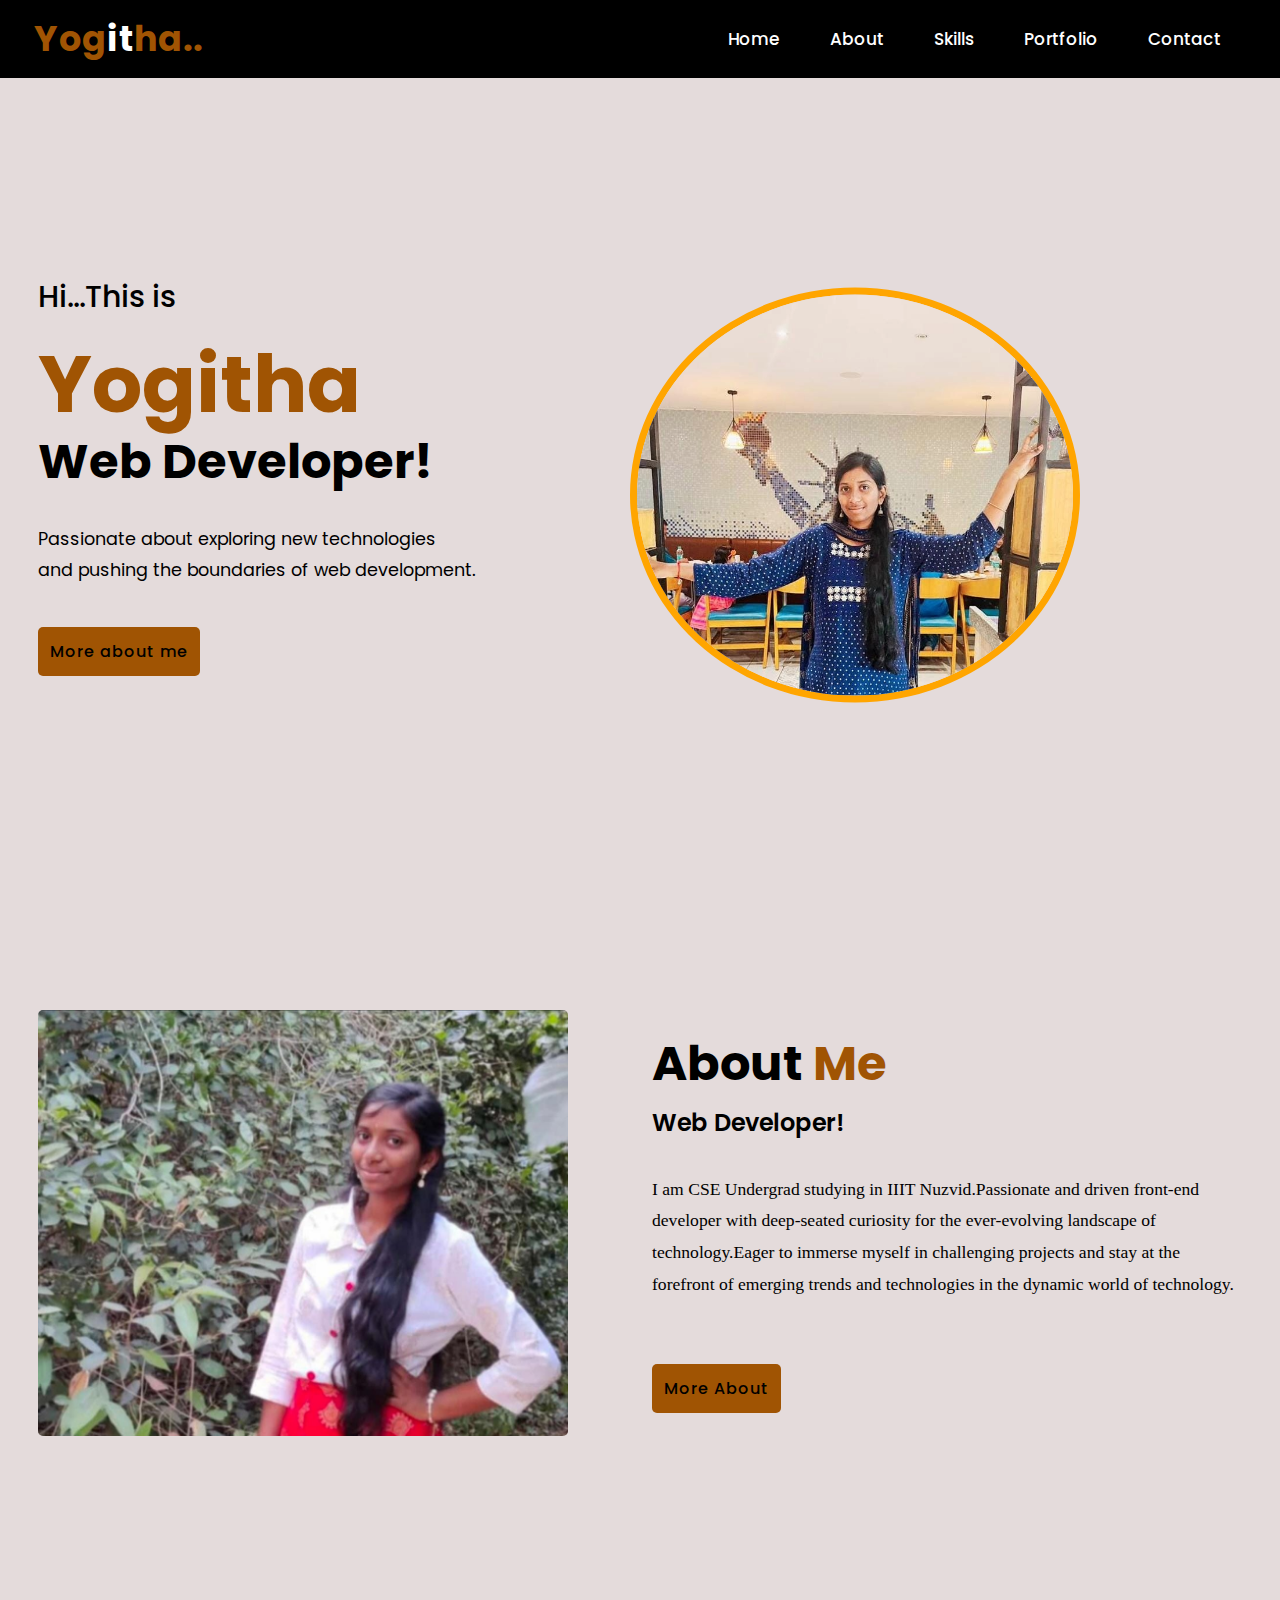
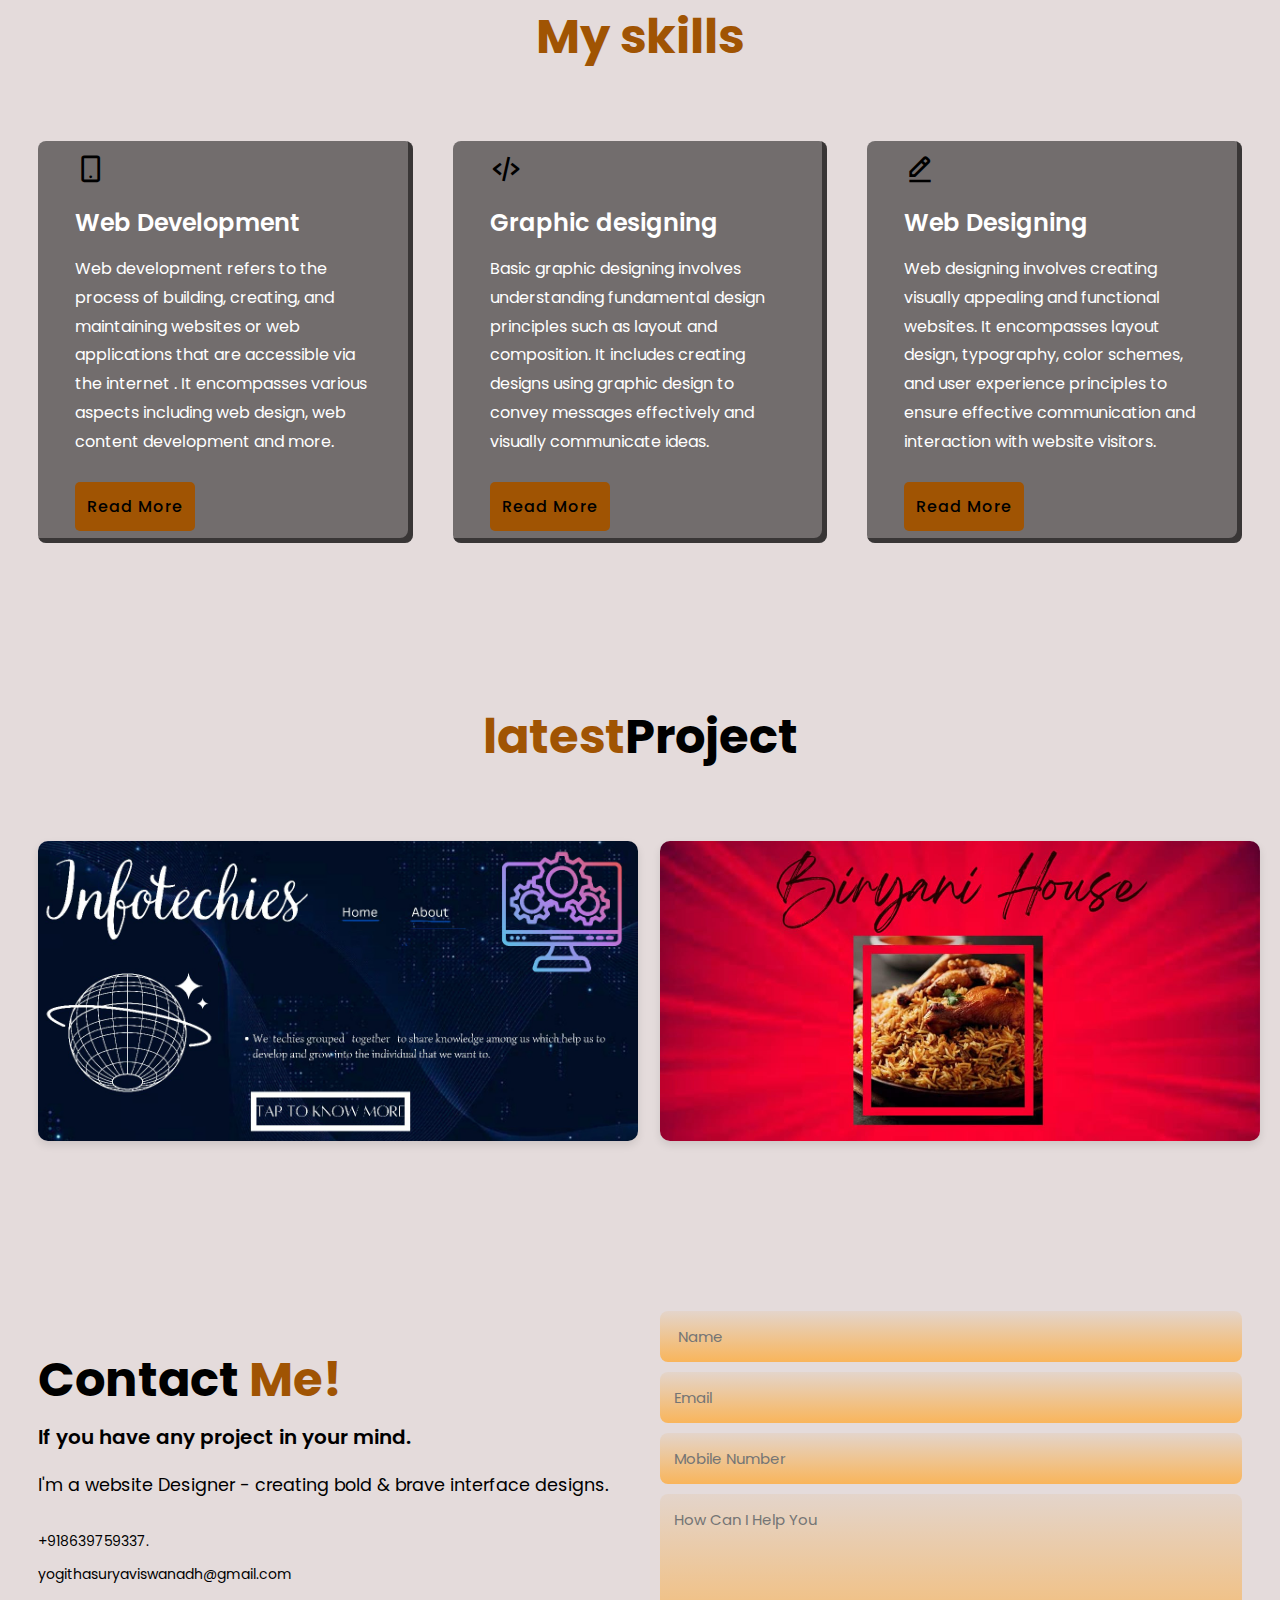
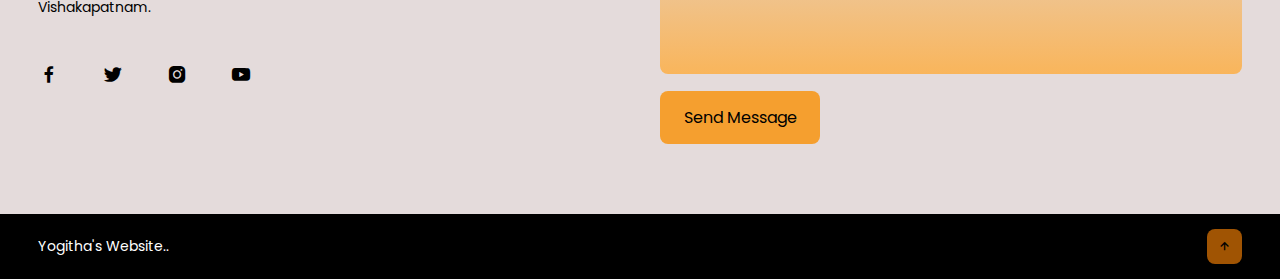
<file: index.html>
<!DOCTYPE html>
<html>

<head>
	<meta name="viewport" content="with=device-with, initial-scale=1.0">
	<meta charset="utf-8">
	<title>Yogitha's Portfolio Website</title>
	<link rel="stylesheet" type="text/css" href="style.css">
	<link rel="stylesheet"href="https://unpkg.com/boxicons@latest/css/boxicons.min.css">
</head>
<body>
	<!--Header Section-->
	<header>
		<a href="#" class="logo"><span>Yog</span>it<span>ha..</span></a>
		<ul class="navlist">
			<li><a href="#home" >Home</a></li>
			<li><a href="#about">About</a></li>
			<li><a href="#services">Skills</a></li> 
			<li><a href="#portfolio">Portfolio</a></li>
			<li><a href="#contact">Contact</a></li>
		</ul>
		<div class="bx bx-menu" id="menu-icon"></div>
	</header>
	<!---Home Section-->
	<section class="home" id="home">
		<div class="home-text">
			<div class="slide">
				<span class="two">Hi...This is</span>
			</div>
			<h1><span>Yogitha</span></h1>
			<h3>Web Developer!</h3>
			<p>Passionate about exploring new technologies  <br> and pushing the boundaries of web development.</p>
			<div class="button">
				<a href="#about" class="btn" >More about me</a>
			</div>
		</div>
     <div class="home-img" >
	<img text-align="right" src="Yogitha.png" >
     </div>
	</section>
	<!----about Section --->
	<section class="about" id="about">
		<div class="about-img">
			<img src="about.jpg" alt="about-image">
		</div>
		<div class="about-text">
			<h2>About <span>Me</span></h2>
			<h4>Web Developer!</h4>
			<p>I am CSE Undergrad studying in IIIT Nuzvid.Passionate and  driven front-end developer with deep-seated curiosity for the ever-evolving landscape of technology.Eager to immerse myself in challenging projects and stay at the forefront of emerging trends and technologies in the dynamic world of technology.
				</p>
				<a href="#" class="btn">More About</a>
		</div>
	</section>
	<!--Services Section-->
	<section class="services" id="services">
	<div class="main-text">
		<h2><span>My skills </span></h2>
	</div>
	<div class="services-content">
		<div class="box">
			<div class="s-icons">
				<i class='bx bx-mobile-alt'></i>
			</div>
			<h3>Web Development</h3>
			<p>Web development refers to the process of building, creating, and maintaining websites or web applications that are accessible via the internet . It encompasses various aspects including web design, web content development and more.</p>
			<a href="#" class="btn">Read More</a>
		</div>
		<div class="box">
			<div class="s-icons">
				<i class='bx bx-code-alt'></i>
			</div>
			<h3>Graphic designing</h3>
			<p>Basic graphic designing involves understanding fundamental design principles such as layout and composition. It includes creating  designs using graphic design to convey messages effectively and visually communicate ideas.
			</p>
			<a href="#" class="btn">Read More</a>
		</div>
		<div class="box">
			<div class="s-icons">
				<i class='bx bx-edit-alt'></i>
			</div>
			<h3>Web Designing</h3>
			<p>Web designing involves creating visually appealing and functional websites. It encompasses layout design, typography, color schemes, and user experience principles to ensure effective communication and interaction with website visitors.
			</p>
			<a href="#" class="btn">Read More</a>
		</div>
	</div>
</section>
<!---Portfolio Section----->
<section class="portfolio" id="portfolio">
	<div class="main-text">
		<h2><span>latest</span>Project</h2>
	</div>
	<div class="portfolio-content">
	<div class="card"> 
		<img src="if.jpg">
	<div class="content">
		<h2>Infotechies website</h2>
		<p> Designed a website for infotechies</p>
	</div>
	</div>
	<div class="card"> 
		<img src="b.jpg">
	<div class="content">
		<h2>Biryani poster</h2>
		<p> Designed a poster for a restaurant</p>
	</div>
	</div>
    </div>
</section>	
<!--Contact section-->
<section class="contact" id="contact">
	<div class="contact-text">
		<h2>Contact <span>Me!</span></h2>
		<h4>If you have any project in your mind.</h4>
		<p>I'm a website Designer - creating bold & brave interface designs.</p>
		<div class="list">
			<li><a href="#">+918639759337.</a></li>
			<li><a href="#">yogithasuryaviswanadh@gmail.com</a></li>
			<li><a href="#">Vishakapatnam.</a></li>
		</div>
		<div class="contact-icons">
			<a href="#"><i class='bx bxl-facebook'></i></a>
			<a href="https://x.com/ysv_2005?t=aXdiBRSz_mqfc0oNFjbkow&s=09"><i class='bx bxl-twitter' ></i></a>
			<a href="https://www.instagram.com/yogitha_surya_viswanadh?igsh=MTZ3YmNzNGxxMXdi"><i class='bx bxl-instagram-alt' ></i></a>
			<a href="https://youtube.com/@ysv_2005?si=U54KeThQxlN6M6oc"><i class='bx bxl-youtube' ></i></a>
		</div>
		 <input type="hidden" name="access_key" value="10c398ba-f495-4b39-86b5-7a1ddfb89307">
	</div>
	<div class="contact-form">
		<form action="https://api.web3forms.com/submit" method="POST">
			<input type="name" name="name" placeholder=" Name " required>
			<input type="email" name="e-mail" placeholder="Email " required>
			<input type="number" name="number" placeholder="Mobile Number" required>
			<textarea name="message" id="" cols="10" rows="8" placeholder="How Can I Help You " required></textarea>
			<input type="submit" value="Send Message" class="submit" required>
		</form>
		 
	</div>
	 <input type="hidden" name="access_key" value="10c398ba-f495-4b39-86b5-7a1ddfb89307">
</section>
<!--End Section-->
<section class="end">
	<div class="last-text">
		<p>Yogitha's Website..</p>
	</div>
	<div class="top">
		<a href="#home"><i class='bx bx-up-arrow-alt' ></i></a>
	</div>
</section>

</body>
</html>
</file>
<file: style.css>
@import url('https://fonts.googleapis.com/css2?family=Montserrat:wght@300;500;600;800;900&family=Poppins:wght@300;400;500;600&display=swap');

* {
    padding: 0;
    margin: 0;
    box-sizing: border-box;
    text-decoration: none;
    list-style: none;
    scroll-behavior: smooth;
    font-family: 'Poppins', sans-serif;
}

:root {
    --bg-color: #e4dbdb;
    --second-bg-color: #202020;
    --text-color: #000000;
    --second-color: #ffffff;
    --main-color: #a05403;
    --big-font: 5rem;
    --h2-font: 3rem;
    --p-font: 1.1rem;
}

body {
    background: var(--bg-color);
    color: var(--text-color);
}

header {
    /*color:darkblue;*/
    position: fixed;
    width: 100%;
    top: 0;
    right: 0;
    z-index: 1000;
    display: flex;
 
    align-items: center;
    justify-content: center;
    background:black;
    padding: 22px 15%;
    border-bottom: 1px solid transparent ;
    transition: all .45s ease;
    /*color:darkblue;*/

}

.logo {
    color: var(--second-color);
    font-size: 35px;
    font-weight: 700;
    letter-spacing: 1px;
    margin-right: 500px;;
}

span {
    color: var(--main-color);
}

.navlist {
    display: flex;
}

.navlist a {
    color: var(--second-color);
    font-size: 17px;
    font-weight: 500;
    margin: 0 25px;
    transition: all .45s ease;
}

.navlist a:hover {
    color: var(--main-color);
}

.navlist a.active {
    color: var(--second-color);
}

#menu-icon {
    font-size: 35px;
    color: var(--text-color);
    z-index: 1000;
    cursor: pointer;
    margin-left: 25px;
    display: none;
}

section {
    padding: 160px 15% 120px;
}

.home { 
    position: relative;
    height: 100vh;
    width: 100%;
    background-size: cover;
    background-position: center;
    display: flex;
    background-image:url(c:\Users\yogit\OneDrive\Documents\bg.jpg) no-repeat;
    align-items: center;
    justify-content: flex-start;
}

.slide {
    margin-bottom: 20px;
}

.one {
    display: inline-block;
    margin-right: 15px;
    padding: 0 15px;
    line-height: 32px;
    font-size: 20px;
    font-weight: 500;
    border-radius: 5px;
    background: var(--main-color);
    color: var(--text-color);
}

.two {
    display: inline-block;
    color: var(--text-color);
    font-size: 30px;
    font-weight: 500;
}

.home-text h1 {
    font-size: var(--big-font);
    font-weight: 700;
    color: var(--text-color);
    line-height: 1.1;
    margin: 0 0 8px;

}

.home-text h3 {
    color: var(--text-color);
    margin: 0 0 35px;
    font-size: 3rem;
    font-weight: 700;
    line-height: 1.1;
}

.home-text p {
    color: var(--text-color);
    font-size: var(--p-font);
    line-height: 1.8;
    margin-bottom: 40px;
}

.button {
    display: inline-block;
    align-items: center;
    justify-content: center;
}

.btn {
    display: inline-block;
    padding: 12px;
    background: var(--main-color);
    border-radius: 5px;
    color: var(--text-color);
    font-size: 1rem;
    letter-spacing: 1px;
    font-weight: 500;
    transition: all .45s ease;
}

.btn:hover {
    transform: scale(0.9);
}

.about {
    display: grid;
    grid-template-columns: repeat(2, 1fr);
    align-items: center;
    gap: 1.5rem;
}

.home-img img{
    height:415px;
    width:450px;
    display:block;
    margin:auto;
    border-radius: 50%;
    border:7px solid orange;
    float:right;
    text-align:right;
    margin-left: 2px;
    right:200px;
    top:55%;
    transform:translateY(-50%);
    position:absolute;
}

.about-img img {
    max-width: 530px;
    height: auto;
    width: 100%;
    border-radius: 5px;

}

.about-text h2 {
    font-size: var(--h2-font);
    line-height: 1;
}

.about-text h4 {
    font-size: 24px;
    font-weight: 600;
    color: var(--text-color);
    line-height: 1.7;
    margin: 15px 0 30px;
}

.about-text p {
    color: var(--text-color);
    font-size: var(--p-font);
    font-family: 'Times New Roman', Times, serif;
    line-height: 1.8;
    margin-bottom: 4rem;
}

.services {
    background: var(--bg-color);

}

.main-text {
    text-align: center;

}

.main-text p {
    color: var(--second-color);
    font-size: 15px;
    margin-bottom: 15px;
}

.main-text h2 {
    font-size: var(--h2-font);
    line-height: 1;
}

.services-content {
    display: grid;
    grid-template-columns: repeat(auto-fit, minmax(250px, auto));
    align-items: center;
    gap: 2.5rem;
    margin-top: 5rem;
}

.box {
  /* background: var(--second-bg-color);*/
    background-color: rgba(0, 0,0, 0.5);
    padding: 12px 37px;
    border-radius: 8px;
    transition: all .45s ease;
    box-shadow: inset -5px -5px rgba(0, 0,0, 0.5);
}
/* Styles for the card container */
.card {
    width: 600px;
    height: 300px;
    border-radius: 10px;
    overflow: hidden;
    box-shadow: 0 4px 8px rgba(0, 0, 0, 0.1);
    transition: transform 0.3s ease;
    position: relative;
}
/* Style for the image */
 .card img {
        width: 100%;
        height: auto;
        display: block;
    }
  /* Styles for the card content */
.card .content {
    padding: 20px;
    text-align: center;
    color: #000000;
    background-color: rgba(247, 201, 157, 0.7);
    position: absolute;
    bottom: 0;
    left: 0;
    width: 100%;
    transform: translateY(100%);
    transition: transform 0.3s ease;
}
/* Show the content on hover */
.card:hover .content {
    transform: translateY(0%);
}

.s-icons i {
    font-size: 32px;
    margin-bottom: 20px;

}

.box h3 {
    font-size: 24px;
    font-weight: 600;
    color: var(--second-color);
    margin-bottom: 15px;
}

.box p {
    color: var(--second-color);
    font-size: 1rem;
    line-height: 1.8;
    margin-bottom: 25px;
}

.box:hover {
    transform: translateY(-8px);
    cursor: pointer;
}

.portfolio-content {
    display: grid;
    grid-template-columns: repeat(auto-fit, minmax(350px, auto));
    align-items: center;
    gap: 2.5rem;
    margin-top: 5rem;
}

.row {
    position: relative;
    overflow: hidden;
    border-radius: 8px;
    cursor: pointer;
}

.row img {
    width: 100%;
    border-radius: 8px;
    display: block;
    transition: transform 0.5s;
}

.layer {
    width: 100%;
    height: 0;
    background: linear-gradient(rgba(0, 0, 0, 0.1), #6780c2);
    position: absolute;
    border-radius: 8px;
    left: 0;
    bottom: 0;
    overflow: hidden;
    display: flex;
    flex-direction: column;
    align-items: center;
    padding: 0 40px;
    transition: height 0.5s;
}

.layer h5 {
    font: 20px;
    font-weight: 600;
    margin-bottom: 15px;
}

.layer p {
    color: whitesmoke;
    font-size: 1rem;
    line-height: 1.8;

}

.layer i {
    color: var(--main-color);
    margin-top: 20px;
    font-size: 20px;
    background: var(--text-color);
    width: 60px;
    height: 60px;
    display: flex;
    align-items: center;
    justify-content: center;
    border-radius: 50%;

}

.row:hover img {
    transform: scale(1.1);

}

.row:hover .layer {
    height: 100%;
}

.contact {
    background: var(--bg-color);
    display: grid;
    grid-template-columns: repeat(2, 1fr);
    align-items: center;
    gap: 2.5rem;
}

.contact-text h4 {
    color: var(--text-color);
    margin: 18px 0;
    font-size: 20px;
    font-weight: 600;
}

.contact-text h2 {
    font-size: var(--h2-font);
    line-height: 1;
}

.contact-text p {
    color: var(--text-color);
    font-size: var(--p-font);
    line-height: 1.8;
    margin-bottom: 30px;
}

.list {
    margin-bottom: 2.8rem;

}

.list li {
    margin-bottom: 12px;

}

.list li a {
    display: block;
    color: var(--text-color);
    font-size: 14px;
    transition: all .45s ease;
}

.list li a:hover {
    color: var(--text-color);
    transform: translateY(5px);

}

.contact-icons i {
    height: 45px;
    width: 45px;
    color: var(--text-color);
    font-size: 22px;
    display: inline-block;
    align-items: center;
    justify-content: center;
    border-radius: 8px;
    margin-right: 15px;
    transition: all .45s ease;
}

.contact-icons i:hover {
    color: var(--main-color);
}

.contact-form form {
    position: relative;
}

.contact-form form input,
form textarea {
    width: 100%;
    padding: 14px;
    background: linear-gradient(rgba(224, 156, 61, 0.1), #f9b55b);
    color: var(--text-color);
    border: none;
    outline: none;
    font-size: 15px;
    border-radius: 8px;
    margin-bottom: 10px;
}

.contact-form textarea {
    resize: none;
    height: 180px;
}

.contact-form .submit {
    display: inline-block;
    font-size: 16px;
    background: #f59f2f;
    color: var(--text-color);
    width: 160px;
    transition: all .45s ease;
}

.contact-form .submit:hover {
    transform: scale(1.1);
    cursor: pointer;
}

.end {
    padding: 20px 15%;
    display: flex;
    flex-wrap: wrap;
    align-items: center;
    justify-content: space-between;
    gap: 2rem;
    background: var(--text-color);
}

.last-text p {
    color: var(--second-color);
    font-size: 14px;

}

.top i {
    padding: 10px;
    border-radius: 8px;
    font-size: 15px;
    color: var(--text-color);
    background: var(--main-color);
}

@media (max-width: 1480px) {
    header {
        padding: 12px 2.5%;
        transition: .1s;
    }

    section {
        padding: 110px 3% 60px;
    }

    .end {
        padding: 15px 3%;
    }
}
@media (max-width: 1100px){
    :root{
        --big-font:4rem;
        --h2-font:2.5rem;
        --p-font:1rem;
        transition: .1s;
    }
    .home-text h3{
        font-size: 2.5rem;
    }
    .home{
        height: 87vh;
    }
}
@media (max-width:920){
    .about{
        grid-template-columns: 1fr;

    }
    .about-img img{
        width: 100%;
        height: auto;
        max-width: 100%;
    }
    .contact{
        grid-template-columns: 1fr;
    }
}
@media (max-width: 480px){
    #menu-icon{
        display: block;
    }
    .navlist{
        position: absolute;
        top: -1000px;
        right: 0;
        left: 0;
        display: flex;
        flex-direction: column;
        background: var(--bg-color);
        text-align: left;
        transition: all .45s ease;

    }
    .navlist a{
        display: block;
        margin: 17px;
        font-size: 20px;
        transition: all .45s ease;
        color: var(--text-color);

    }
    .navlist a:hover{
        color: var(--main-color);
    }
    navlist a.active{
        color: var(--text-color);
    }
    .navlist.open{
        top: 100%;
    }
}
</file>
